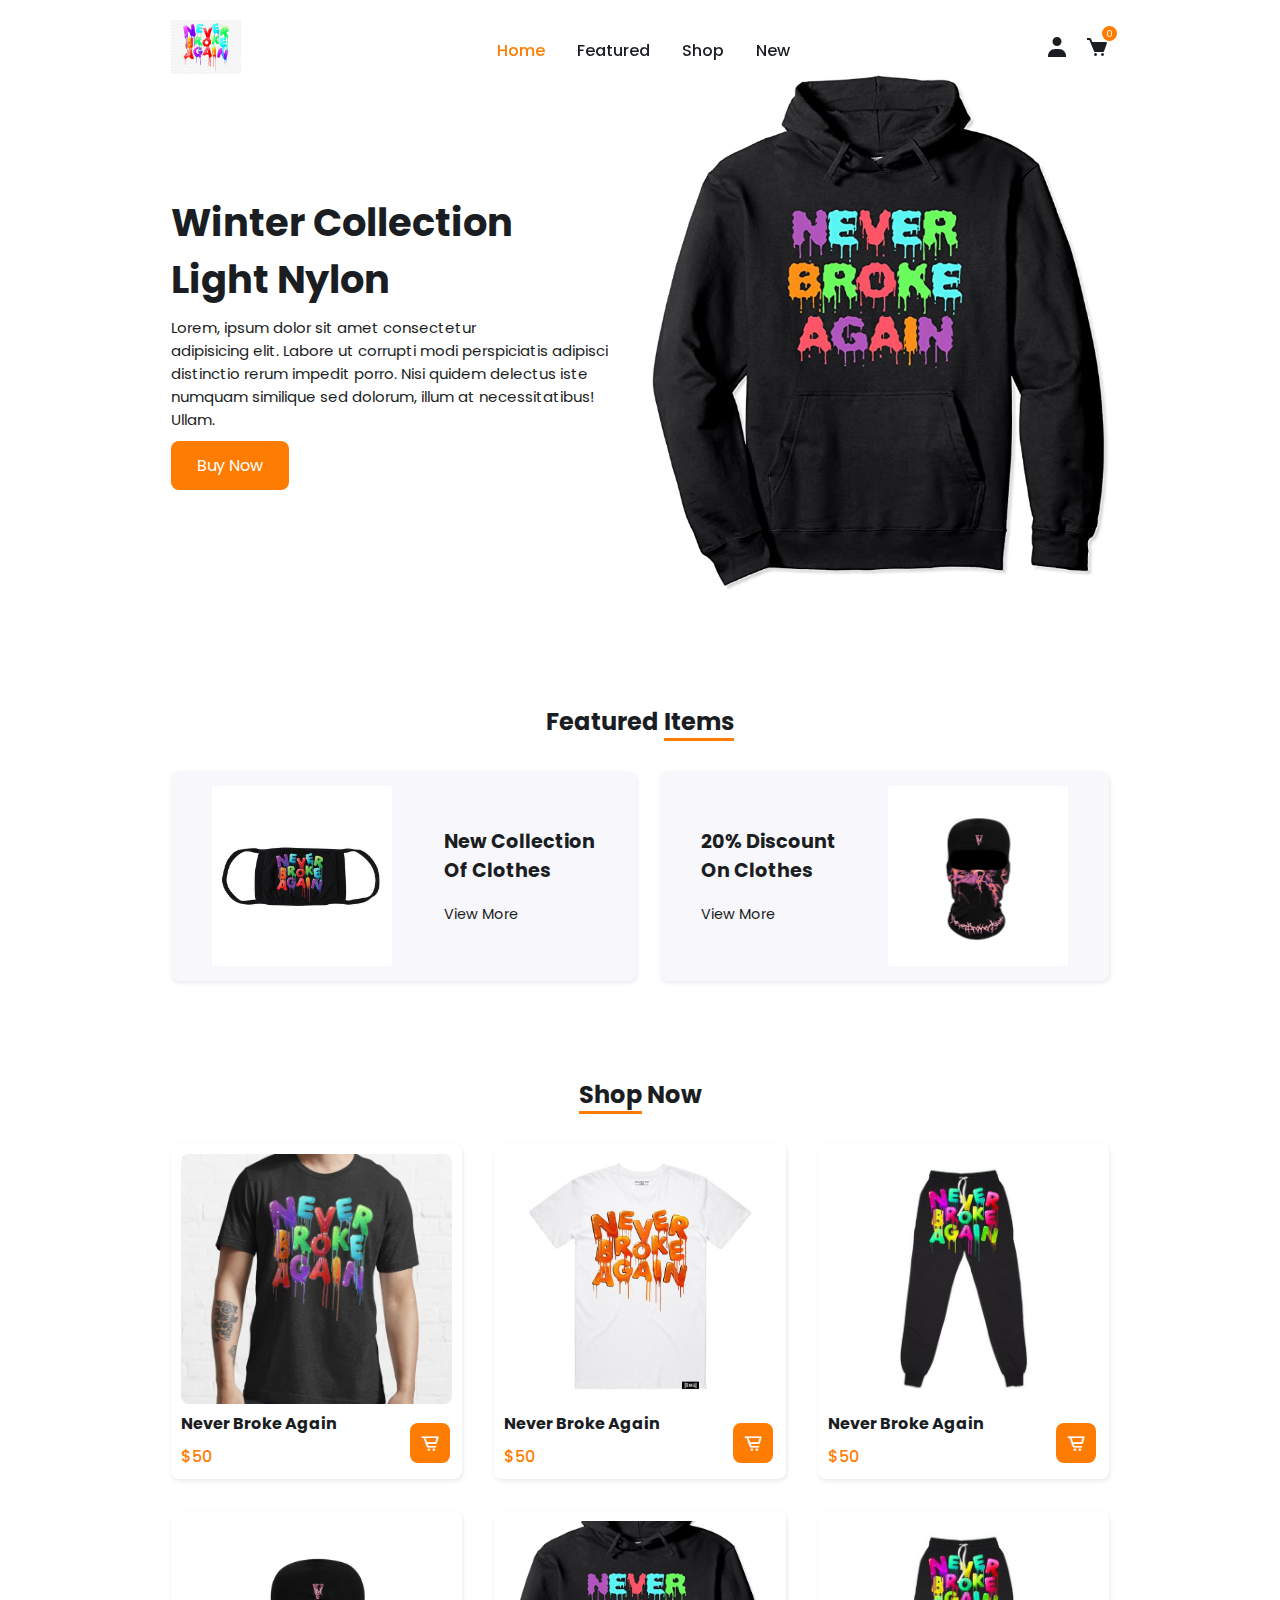
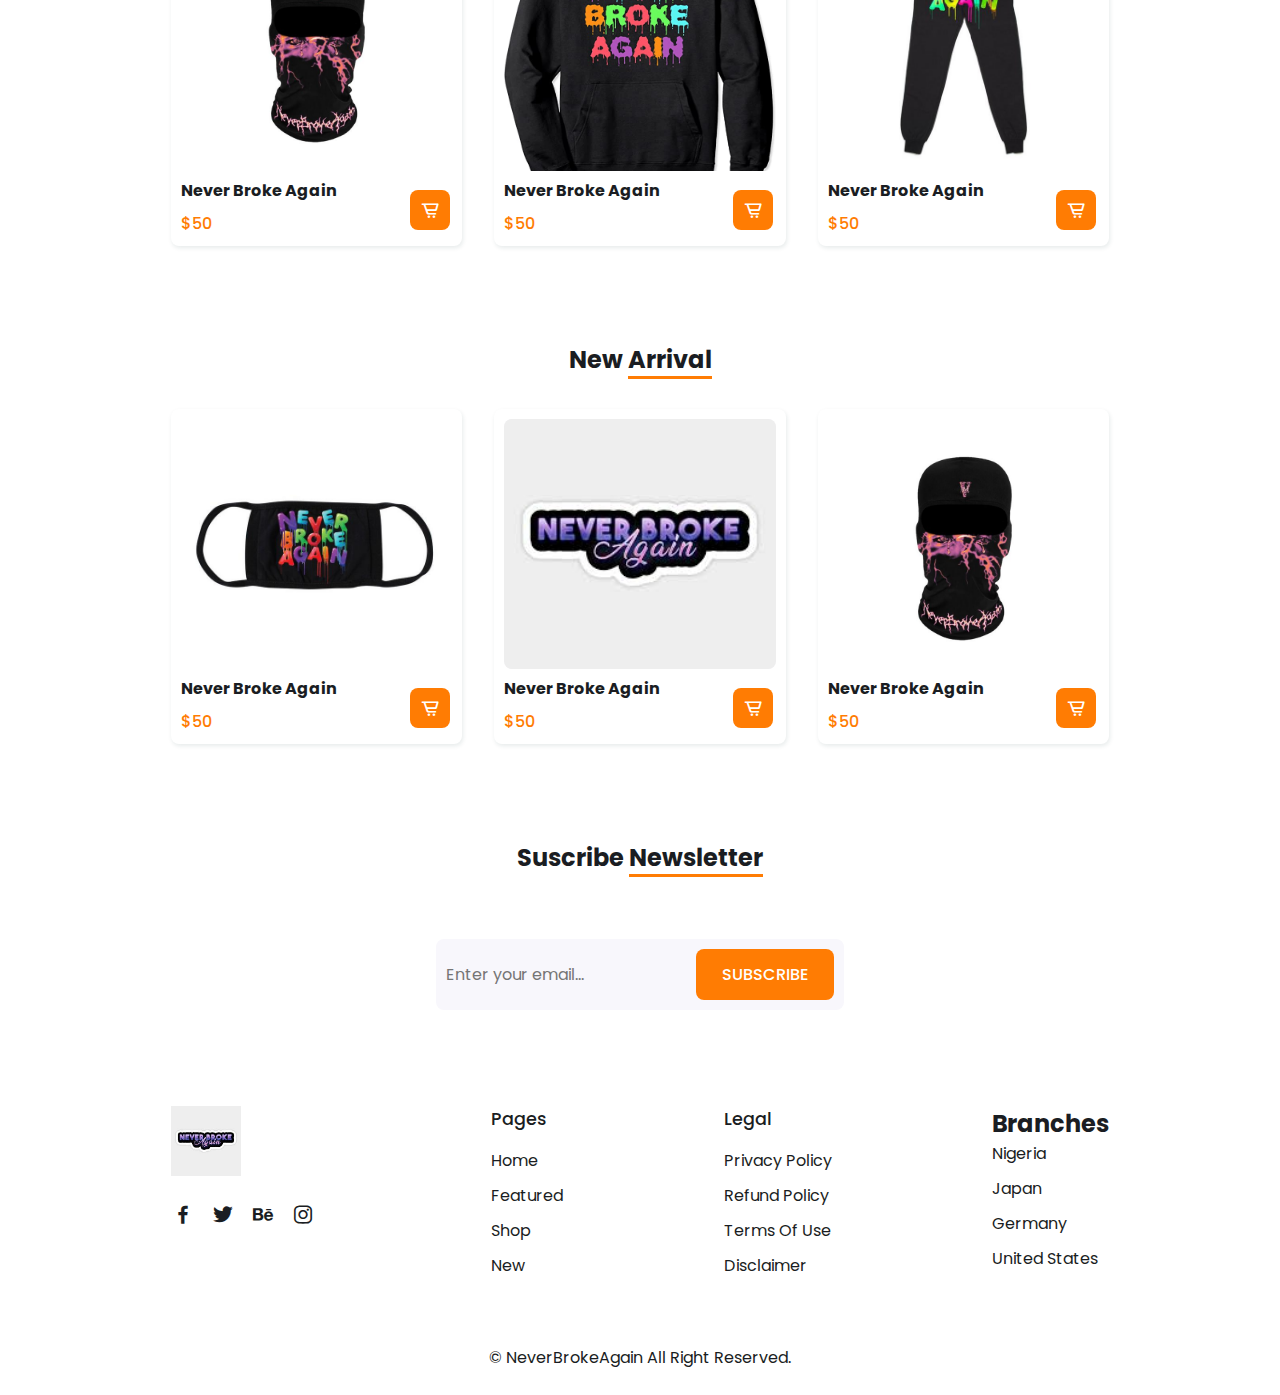
<file: index.html>
<!DOCTYPE html>
<html lang="en">
<head>
    <meta charset="UTF-8">
    <meta http-equiv="X-UA-Compatible" content="IE=edge">
    <meta name="viewport" content="width=device-width, initial-scale=1.0">
    <link rel="stylesheet" href="index.css">
    <title>Never Broke Again Website</title>

    <link rel="shortcut icon" href="neverbrokeagain.png" type="image/x-icon">

    <link href='https://unpkg.com/boxicons@2.1.2/css/boxicons.min.css' rel='stylesheet'>
</head>
<body>
 <header>
    <div class="nav container">
        <a href="#" class="logo">
            <img src="neverbrokeagain3.png" class="">
        </a>

        <ul class="navbar">
            <li><a href="#home" class="active">Home</a></li>
            <li><a href="#featured">Featured</a></li>
            <li><a href="#shop">Shop</a></li>
            <li><a href="#new">New</a></li>
        </ul>

        <div class="nav-icons">
            <a href="#" class="user"><i class='bx bxs-user'></i></a>
            <a href="#" class="cart"><i class='bx bxs-cart'></i><span>0</span></a>
            <i class='bx bx-menu' id="menu-icon"></i>
        </div>
    </div>
 </header>

<section class="home" id="home">
    <div class="home-container container">
        <div class="home-text">
            <h1>Winter Collection<br>Light Nylon</h1>
            <p>Lorem, ipsum dolor sit amet consectetur <br> adipisicing elit. Labore ut corrupti modi perspiciatis adipisci distinctio rerum impedit porro. Nisi quidem delectus iste numquam similique sed dolorum, illum at necessitatibus! Ullam.</p>
            <a href="#" class="btn">Buy Now</a>
        </div>

        <div class="home-img">
            <img src="neverbrokeagain1.jfif" alt="">
        </div>
    </div>
</section>


<section class="featured" id="featured">
    <div class="heading">
        <h2>Featured <span>Items</span></h2>
    </div>

    <div class="featured-container container">

        <div class="box">
            <img src="neverbrokeagain4.jfif" alt="">
            <div class="text">
                <h2>New Collection <br>Of Clothes</h2>
                <a href="">View More</a>
            </div>
        </div>

        <div class="box">
            <div class="text">
                <h2>20% Discount <br>On Clothes</h2>
                <a href="">View More</a>
            </div>
            <img src="neverbrokeagain9.jpg" alt="">
        </div>




    </div>
</section>


<section class="shop" id="shop">
    <div class="heading">
        <h2><span>Shop</span> Now</h2>
    </div>

    <div class="shop-container container">
        <div class="box">
            <img src="neverbrokeagain5.jpg" alt="">
            <h2>Never Broke Again</h2>
            <span>$50</span>
            <a href="#"><i class='bx bx-cart-alt'></i></a>
        </div>
        <div class="box">
            <img src="neverbrokeagain8.jpg" alt="">
            <h2>Never Broke Again</h2>
            <span>$50</span>
            <a href="#"><i class='bx bx-cart-alt'></i></a>
        </div>
        <div class="box">
            <img src="neverbrokeagain10.jpg" alt="">
            <h2>Never Broke Again</h2>
            <span>$50</span>
            <a href="#"><i class='bx bx-cart-alt'></i></a>
        </div>
        <div class="box">
            <img src="neverbrokeagain9.jpg" alt="">
            <h2>Never Broke Again</h2>
            <span>$50</span>
            <a href="#"><i class='bx bx-cart-alt'></i></a>
        </div>
        <div class="box">
            <img src="neverbrokeagain1.jfif" alt="">
            <h2>Never Broke Again</h2>
            <span>$50</span>
            <a href="#"><i class='bx bx-cart-alt'></i></a>
        </div>
        <div class="box">
            <img src="neverbrokeagain10.jpg" alt="">
            <h2>Never Broke Again</h2>
            <span>$50</span>
            <a href="#"><i class='bx bx-cart-alt'></i></a>
        </div>
    </div>
</section>


<section class="New" id="new">
    <div class="heading">
        <h2>New <span>Arrival</span></h2>
    </div>

    <div class="shop-container container">
        <div class="box">
            <img src="neverbrokeagain4.jfif" alt="">
            <h2>Never Broke Again</h2>
            <span>$50</span>
            <a href="#"><i class='bx bx-cart-alt'></i></a>
        </div>
        <div class="box">
            <img src="neverbrokeagain7.jfif" alt="">
            <h2>Never Broke Again</h2>
            <span>$50</span>
            <a href="#"><i class='bx bx-cart-alt'></i></a>
        </div>
        <div class="box">
            <img src="neverbrokeagain9.jpg" alt="">
            <h2>Never Broke Again</h2>
            <span>$50</span>
            <a href="#"><i class='bx bx-cart-alt'></i></a>
        </div>
    </div>
</section>


<section class="newsletter container">
    <div class="heading">
        <h2>Suscribe <span>Newsletter</span></h2>
    </div>

    <form action="">
        <input type="email" name="" id="" placeholder="Enter your email..." class="email-box" required>
        <input type="submit" value="Subscribe" class="btn">
    </form>
</section>

<section class="footer container">
    <div class="footer-box">
        <a href="#" class="logo">
            <img src="neverbrokeagain7.jfif" class="">
        </a>
        <div class="social">
            <a href="#"><i class="bx bxl-facebook"></i></a>
            <a href="#"><i class="bx bxl-twitter"></i></a>
            <a href="#"><i class="bx bxl-behance"></i></a>
            <a href="#"><i class="bx bxl-instagram"></i></a>
        </div>
    </div>

    <div class="footer-box">
        <h3>Pages</h3>
        <a href="#home">Home</a>
        <a href="#featured">Featured</a>
        <a href="#shop">Shop</a>
        <a href="#new">New</a>
    </div>

    <div class="footer-box">
        <h3>Legal</h3>
        <a href="#">Privacy Policy</a>
        <a href="#">Refund Policy</a>
        <a href="#">Terms Of Use</a>
        <a href="#">Disclaimer</a>
    </div>

    <div class="footer-box">
        <h2>Branches</h2>
        <p>Nigeria</p>
        <p>Japan</p>
        <p>Germany</p>
        <p>United States</p>
    </div>
</section>

<div class="copyright">
    <p>&#169; NeverBrokeAgain All Right Reserved.</p>
</div>

<script>
    let header = document.querySelector("header");

    window.addEventListener("scroll", () => {
        header.classList.toggle("shadow", window.scrollY > 0)
    });


    let menu = document.querySelector("#menu-icon");
    let navbar = document.querySelector(".navbar");

    menu.onclick = () => {
        menu.classList.toggle("bx-x")
        navbar.classList.toggle("active")
    }

    window.onscroll = () => {
        menu.classList.remove("bx-x")
        navbar.classList.remove("active")
    }
</script>
</body>
</html>
</file>
<file: index.css>
@import url('https://fonts.googleapis.com/css2?family=Poppins:wght@400;500;900&display=swap');
* {
    font-family: 'Poppins', sans-serif;
    margin: 0;
    padding: 0;
    box-sizing: border-box;
    scroll-padding-top: 2rem;
    list-style: none;
    text-decoration: none;
    scroll-behavior: smooth;
}
:root {
    --main-color: #ff7c03;
    --main-light-color: #ff8b1f;
    --container-color: #f8f7fc;
    --text-color: #1a1d22;
    --bg-color: #fff;
}
html::-webkit-scrollbar {
    width: 0.5rem;
    background: #474040;
}
html::-webkit-scrollbar-thumb {
    border-radius: 2rem;
    background: var(--text-color);
}
img {
    width: 100%;
}
body {
    color: var(--text-color);
}
section {
    padding: 4rem 0 2rem;
}
.container {
    max-width: 938px;
    margin-left: auto;
    margin-right: auto;
}
header {
    display: block;
    width: 100%;
    position: fixed;
    top: 0;
    left: 0;
    z-index: 100;
}
header.shadow {
    background: var(--bg-color);
    box-shadow: 2px 2px 4px rgb(15 54 55 / 10%);
    transition: 0.5s;
}
.nav {
    display: flex;
    align-items: center;
    justify-content: space-between;
    padding: 20px 0;
}
.logo img {
    width: 70px;
}
.navbar {
    display: flex;
    column-gap: 2rem;
}
.navbar a {
    position: relative;
    color: var(--text-color);
    font-size: 1rem;
    font-weight: 500;
}
.navbar a:hover,
.navbar .active {
    color: var(--main-color);
}
.nav-icons {
    display: flex;
    column-gap: 1rem;
}
.nav-icons .bx {
    font-size: 24px;
    color: var(--text-color);
    cursor: pointer;
}
.nav-icons .bx:hover {
    color: var(--main-color);
}
#menu-icon {
    display: none;
}
.cart {
    position: relative;
}
.cart span {
    position: absolute;
    display: flex;
    align-items: center;
    justify-content: center;
    top: -10px;
    right: -8px;
    font-size: 0.6rem;
    height: 15px;
    width: 15px;
    background: var(--main-color);
    border-radius: 50%;
    padding: 4px;
    color: var(--bg-color);
}
.home {
    max-width: 1300px;
    margin: auto;
    min-height: 640px;
    display: flex;
    align-items: center;
    background: var();
}
.home-container {
    display: grid;
    grid-template-columns: repeat(2, 1fr);
    align-items: center;
    gap: 1.5rem;
}
.home-text h1 {
    font-size: 2.4rem;
}
.home-text p {
    font-size: 0.938rem;
    margin: 0.5rem 0 1.4rem;
}
.btn {
    padding: 13px 26px;
    background: var(--main-color);
    color: var(--bg-color);
    font-weight: 400;
    border-radius: 0.5rem;
}
.btn:hover {
    background: var(--main-light-color);
}
.heading {
    text-align: center;
    margin-bottom: 2rem;
}
.heading span {
    border-bottom: 3px solid var(--main-color);
}
.featured-container {
    display: grid;
    grid-template-columns: repeat(auto-fit, minmax(17rem, auto));
    gap: 1.5rem;
}
.featured-container .box {
    display: flex;
    align-items: center;
    justify-content: space-around;
    padding: 15px;
    background-color: var(--container-color);
    border-radius: 0.5rem;
    overflow: hidden;
    box-shadow: 1px 2px 4px rgb(15 54 55 / 10%);
}
.featured-container .box img {
    width: 180px;
    object-fit: contain;
    object-position: center;
}
.featured-container .box img:hover {
    transform: scale(1.1);
    transition: 0.5s;
}
.featured-container .box .text h2 {
    font-size: 1.2rem;
    margin-bottom: 1rem;
}
.featured-container .box .text a {
    font-size: 0.9rem;
    color: var(--text-color);
}
.shop-container {
    display: grid;
    grid-template-columns: repeat(auto-fit, minmax(280px, auto));
    gap: 2rem;
}
.shop-container .box {
    position: relative;
    padding: 10px;
    border-radius: 0.5rem;
    box-shadow: 1px 2px 4px rgb(15 54 55 / 10%);
}
.shop-container .box img {
    width: 100%;
    height: 250px;
    object-fit: cover;
    object-position: center;
    background: var(--container-color);
    border-radius: 0.5rem;
}
.shop-container .box h2 {
    font-size: 1rem;
    margin-bottom: 0.5rem;
}
.shop-container .box span {
    font-size: 1rem;
    font-weight: 500;
    color: var(--main-color);
}
.shop-container .box .bx {
    position: absolute;
    bottom: 1rem;
    right: 0.8rem;
    padding: 10px;
    font-size: 20px;
    background: var(--main-color);
    color: var(--bg-color);
    border-radius: 0.5rem;
}
.shop-container .box .bx:hover {
    background: var(--main-light-color);
}
.newsletter {
    display: grid;
    justify-items: center;
}
.newsletter form {
    margin-top: 2rem;
    display: flex;
    background: var(--container-color);
    padding: 10px;
    border-radius: 0.5rem;
}
.newsletter form .email-box {
    width: 250px;
}
.newsletter form input {
    border: none;
    outline: none;
    background: none;
    color: var(--text-color);
    font-size: 1rem;
}
.newsletter form .btn {
    background: var(--main-color);
    color: var(--bg-color);
    font-weight: 500;
    text-transform: uppercase;
    cursor: pointer;
}
.newsletter form .btn:hover {
    background: var(--main-light-color);
}
.footer {
    display: flex;
    justify-content: space-between;
    gap: 1rem;
}
.footer .logo {
    margin-bottom: 1rem;
}
.footer-box {
    display: flex;
    flex-direction: column;
}
.social {
    display: flex;
    align-items: center;
}
.social a {
    font-size: 24px;
    margin-right: 1rem;
    color: var(--text-color);
}
.social a:hover {
    transform: translateY(-4px);
    transition: 0.4s;
}
.footer-box h3 {
    font-size: 1.1rem;
    font-weight: 500;
    margin-bottom: 1rem;
}
.footer-box a,
.footer-box p {
    color: var(--text-color);
    margin-bottom: 10px;
}
.footer-box a:hover {
    color: var(--main-color);
}
.copyright {
    padding: 25px;
    text-align: center;
}
@media (max-width: 1080px) {
    .container {
        margin-left: 1rem;
        margin-right: 1rem;
    }
}
@media (max-width: 991px) {
    .nav {
        padding: 15px 20px;
    }
    section {
        padding: 3rem 0 1rem;
    }
    .home-text h1 {
        font-size: 2.1rem;
    }
}
@media (max-width: 768px) {
    .nav {
        padding: 10px 0;
    }
    #menu-icon {
        display: initial;
    }
    .navbar {
        position: absolute;
        top: 100%;
        right: -100%;
        width: 250px;
        height: 100vh;
        display: flex;
        flex-direction: column;
        background: var(--bg-color);
        row-gap: 0.5rem;
        text-align: left;
        box-shadow: 2px 2px 15px rgb(15 54 55 / 10%);
        transition: 0.3s;
    }
    .navbar a {
        display: block;
        padding: 15px;
    }
    .navbar.active {
        right: 0;
    }
    .home-text h1 {
        font-size: 2rem;
    }
    .heading h2 {
        font-size: 1.4rem;
    }
    .shop-container {
        grid-template-columns: repeat(auto-fit, minmax(220px, auto));
    }
}
@media (max-width: 672px) {
    .home-container {
        grid-template-columns: 1fr;
    }
    .home-text {
        order: 2;
    }
    .footer {
        display: grid;
        grid-template-columns: repeat(auto-fit, minmax(220px, auto));
    }
    .newsletter form .email-box {
               width: 180px;
    }
}
@media (max-width: 360px) {
          .logo img {
            width: 54px;
          }
          .nav-icons .bx {
            font-size: 20px;
          }
          .home-text p br {
            display: contents;
          }
          .heading h2 {
            font-size: 1.2rem;
          }
          .featured-container .box img {
            width: 135px;
          }
          .newsletter form .email-box {
            width: 140px;
            font-size: 0.9rem;
 }
 .btn {
    padding: 14px 20px;
 }
}
</file>
